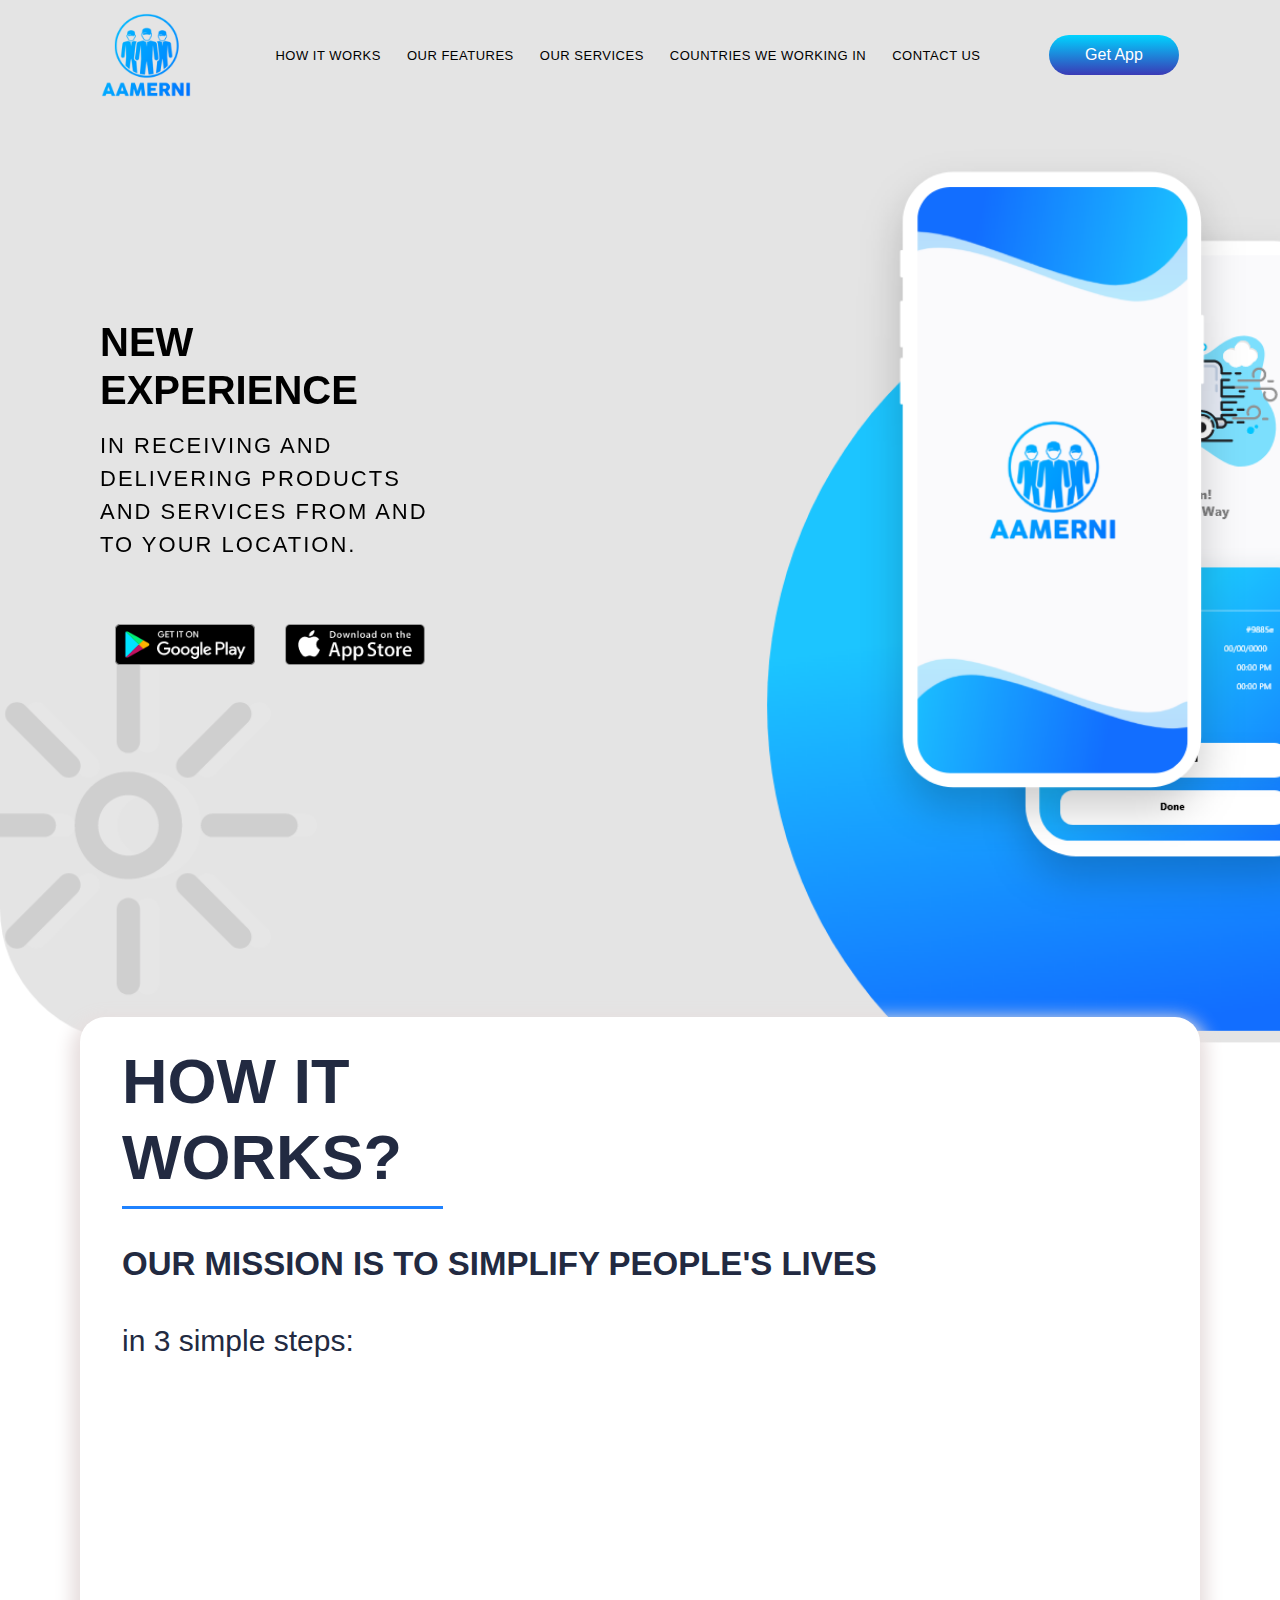
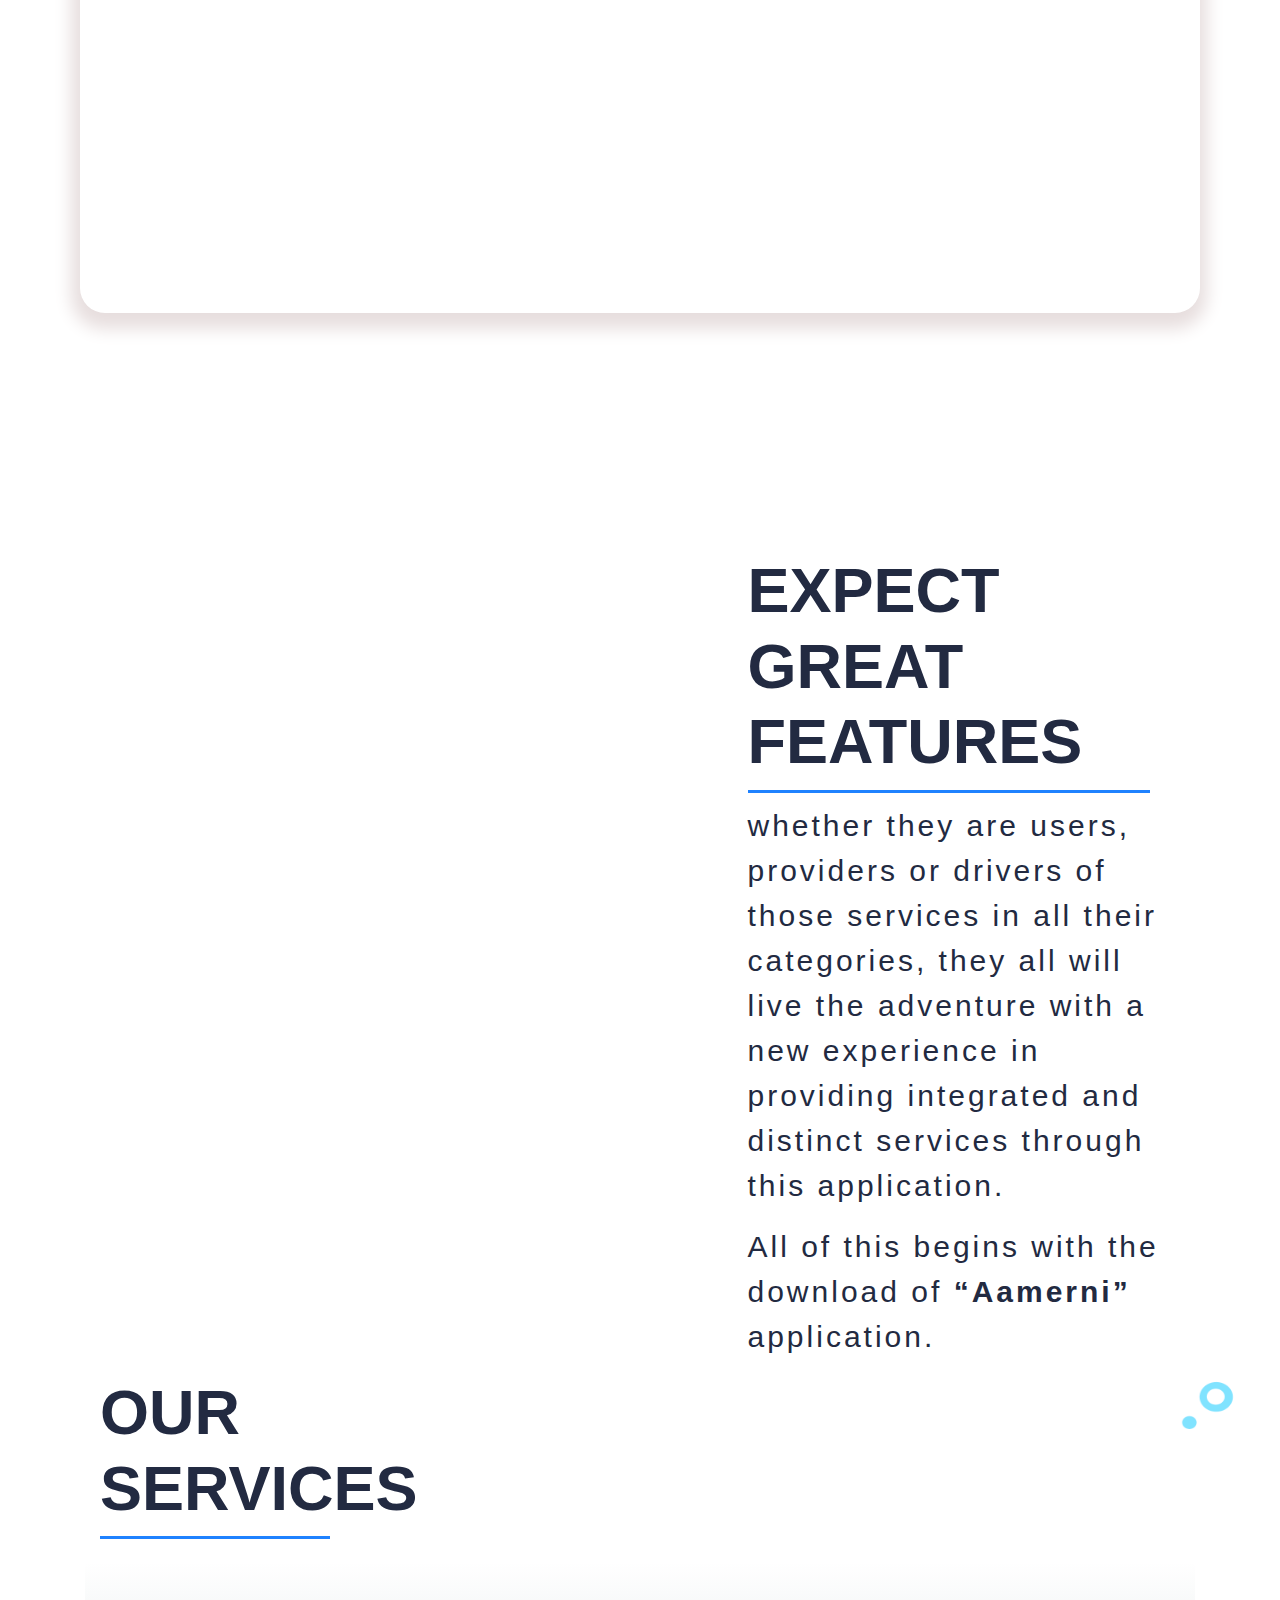
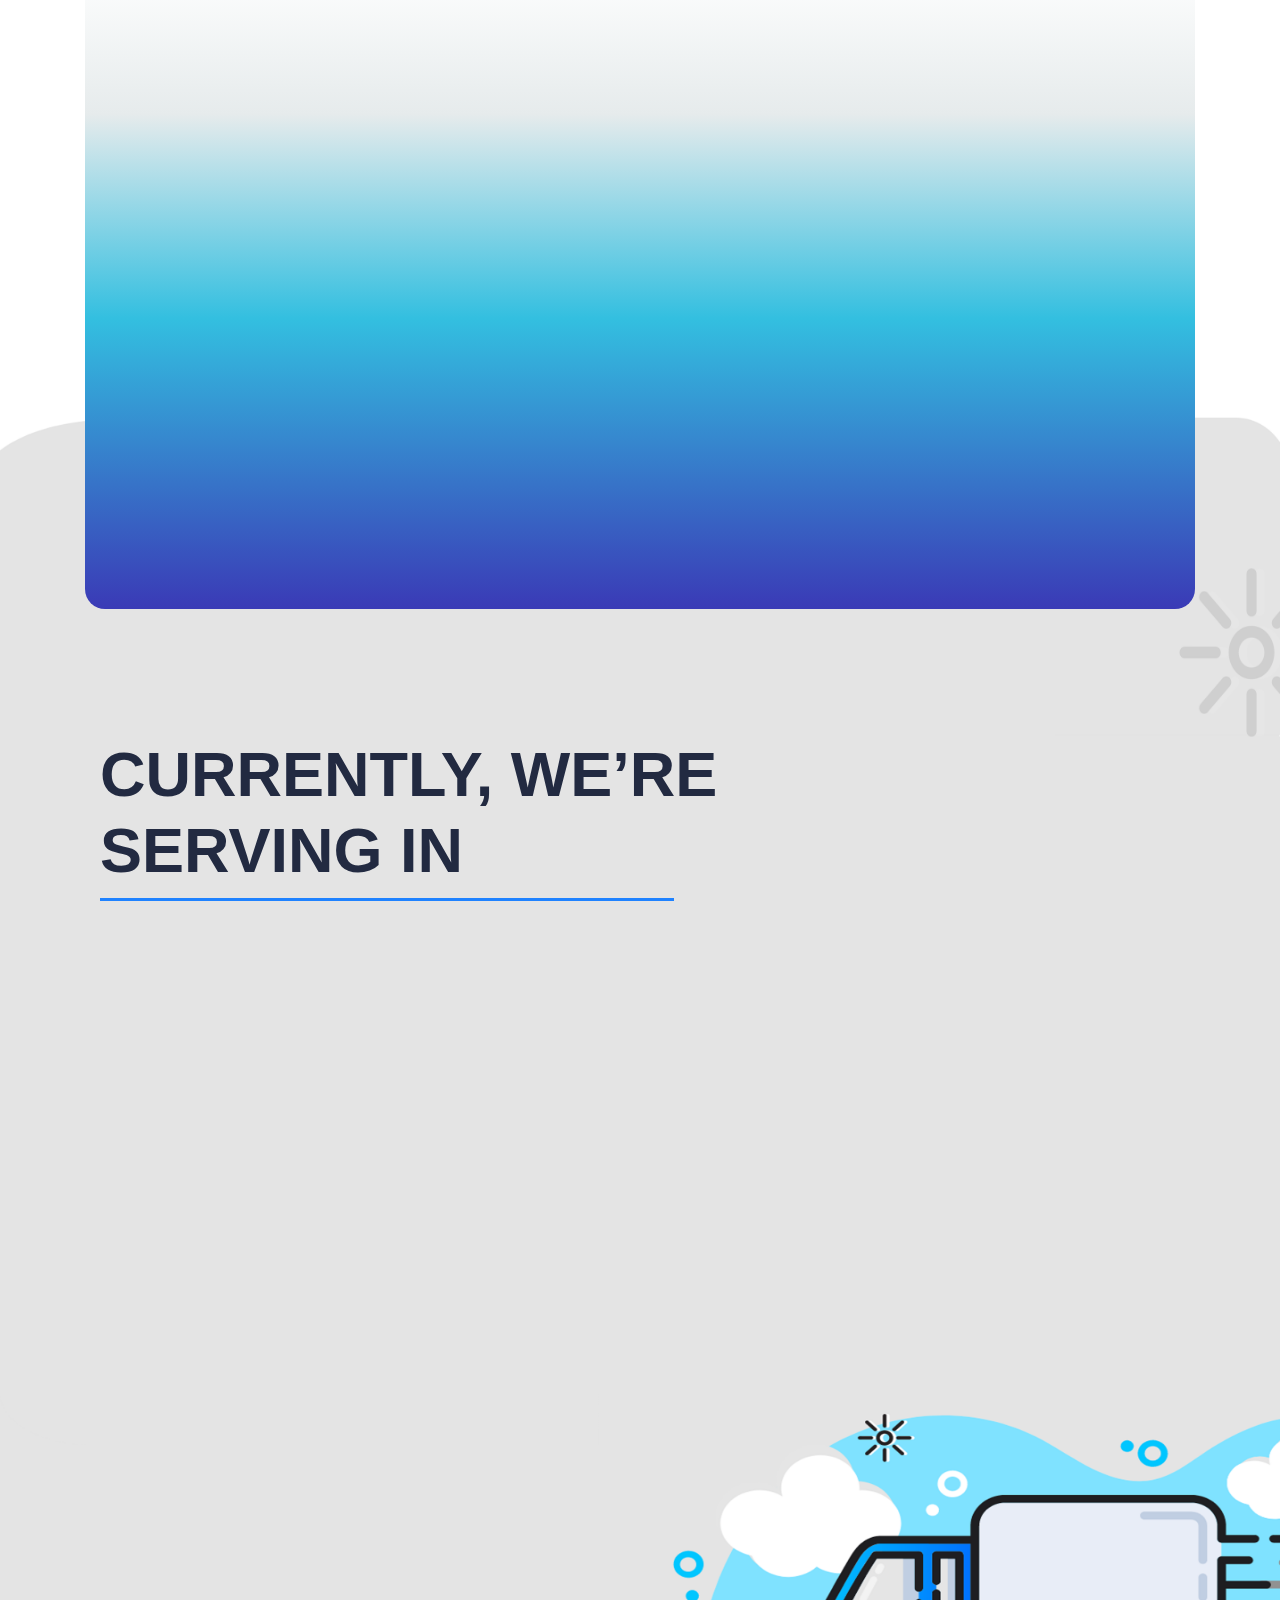
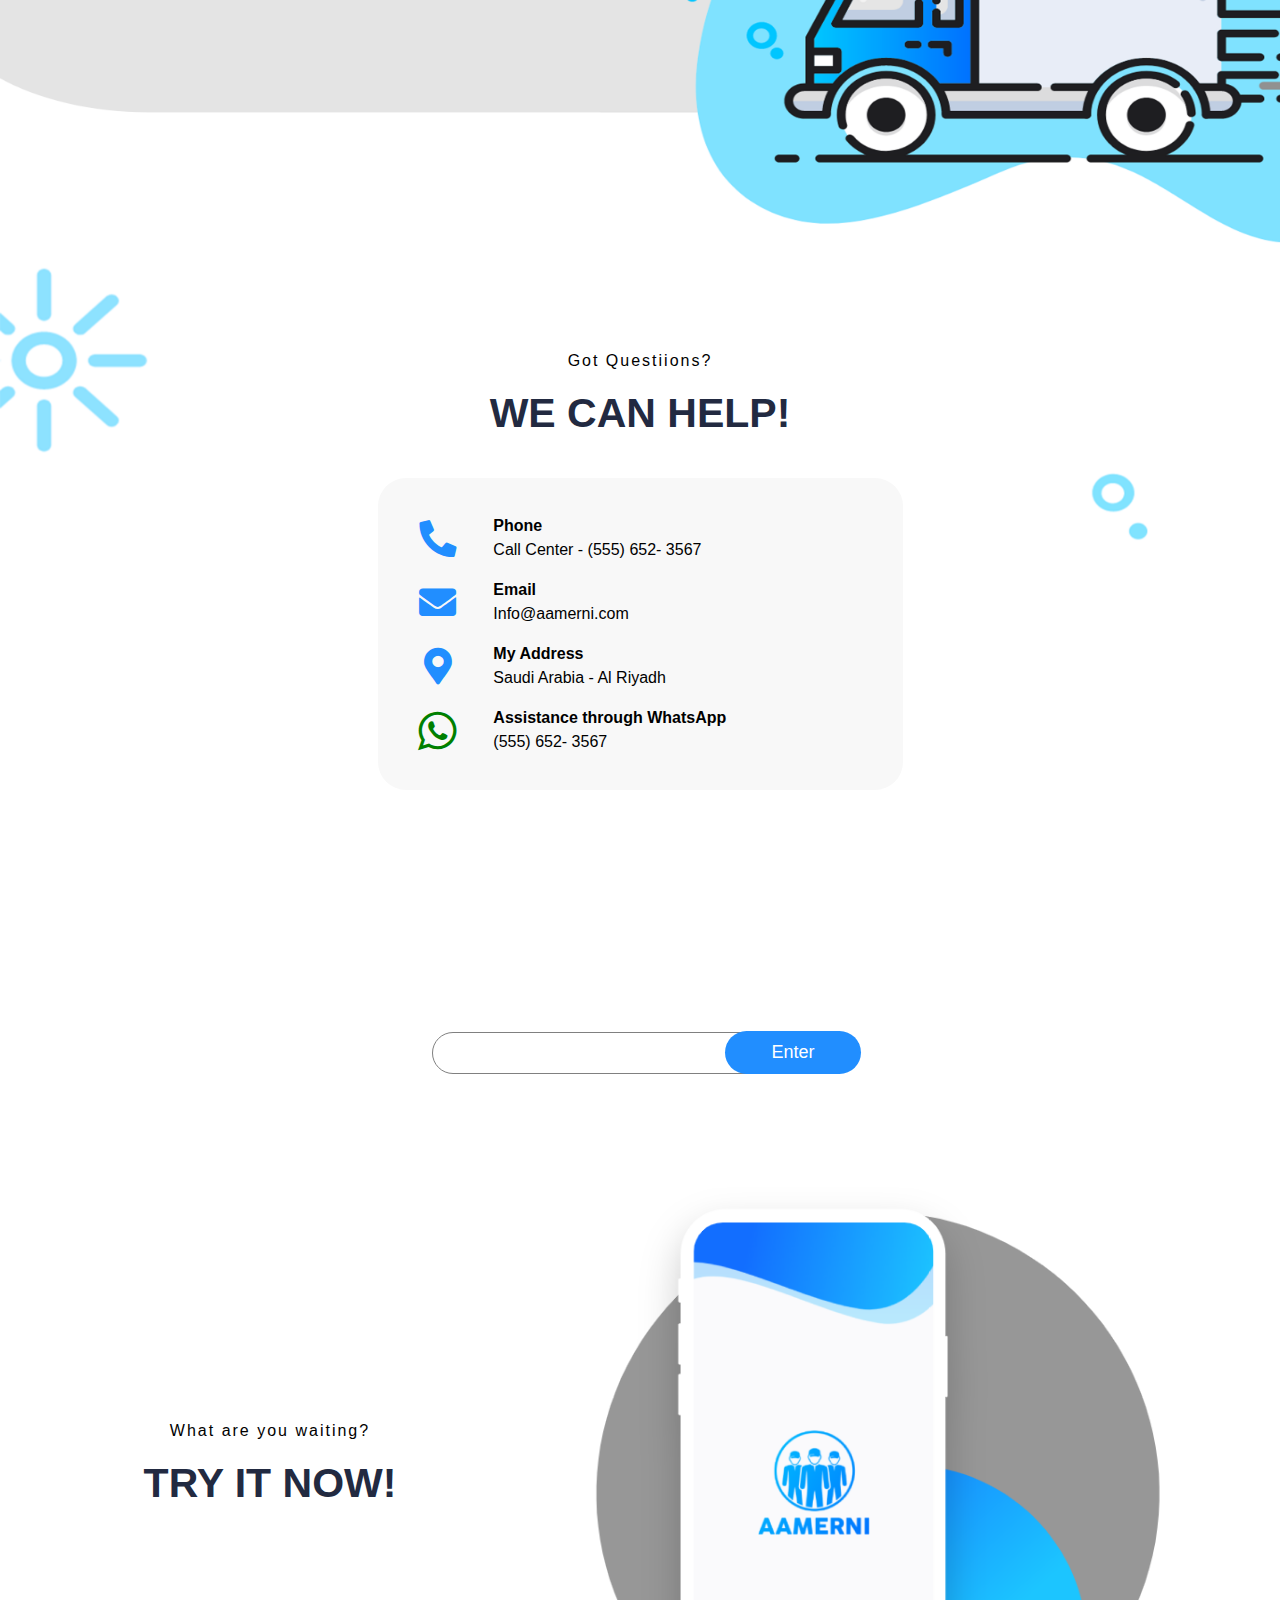
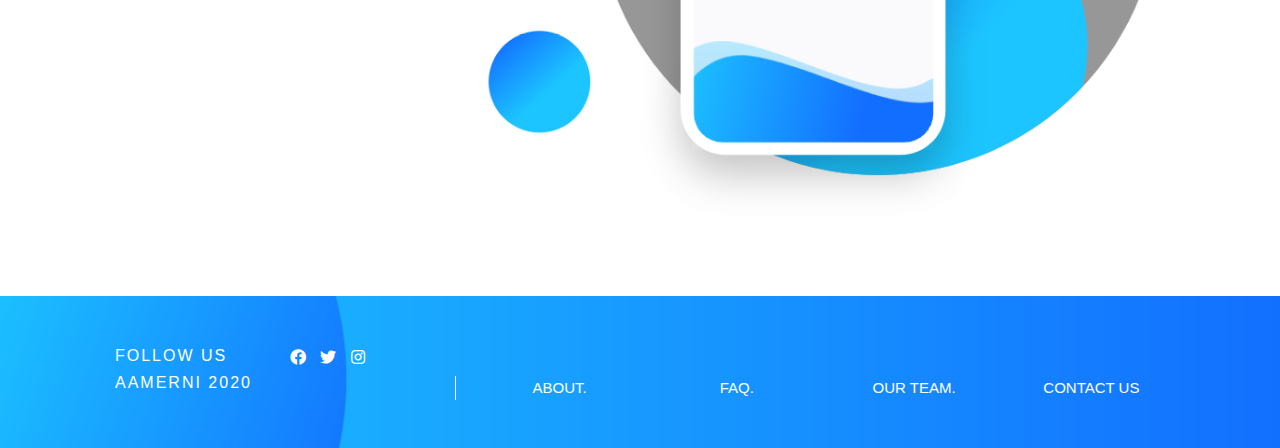
<file: index.html>
<!DOCTYPE html>
<html lang="">

<head>
    <meta charset="utf-8">
    <meta http-equiv="X-UA-Compatible" content="IE=edge">
    <meta name="viewport" content="width=device-width, initial-scale=1">
    <title>Aamerni</title>
    <link rel="stylesheet" href="http://www.w3schools.com/lib/w3.css">
    <link rel="stylesheet" href="https://stackpath.bootstrapcdn.com/bootstrap/4.3.1/css/bootstrap.min.css">
    <link rel="stylesheet" href="https://use.fontawesome.com/releases/v5.8.1/css/all.css">
    <link rel="stylesheet" href="https://cdnjs.cloudflare.com/ajax/libs/font-awesome/4.7.0/css/font-awesome.min.css">
    <link href="https://unpkg.com/aos@2.3.1/dist/aos.css" rel="stylesheet">
    <link rel="icon" href="./images/favicon.ico" sizes="any">
    <link rel="stylesheet" href="css/style.css">
</head>

<body>
    <div class="headParent">
        <section class="header">
            <div class="container">
                <!-- navbar -->
                <nav class="navbar navbar-expand-lg navbar-light bg-light">
                    <a class="navbar-brand" href="#">
                        <img class="img-fluid" src="./images/logo.png" alt="">
                    </a>
                    <button class="navbar-toggler" type="button" data-toggle="collapse"
                        data-target="#navbarSupportedContent" aria-controls="navbarSupportedContent"
                        aria-expanded="false" aria-label="Toggle navigation">
                        <span class="navbar-toggler-icon"></span>
                    </button>

                    <div class="collapse navbar-collapse" id="navbarSupportedContent">
                        <ul class="navbar-nav m-auto">
                            <li class="nav-item ">
                                <a class="nav-link" href="#howItWorks">HOW IT WORKS</a>
                            </li>
                            <li class="nav-item">
                                <a class="nav-link" href="#features">OUR FEATURES</a>
                            </li>
                            <li class="nav-item">
                                <a class="nav-link" href="#OURSERVICES">OUR SERVICES</a>
                            </li>
                            <li class="nav-item">
                                <a class="nav-link" href="#countries">COUNTRIES WE WORKING IN</a>
                            </li>
                            <li class="nav-item">
                                <a class="nav-link" href="#subscribe">CONTACT US</a>
                            </li>
                            <!-- <li class="nav-item">
                    <button type="button" class="btn btn-download">Get App</button>
                </li> -->
                        </ul>
                        <form class="form-inline my-2 my-lg-0">
                            <button type="button" class="btn btn-download">Get App</button>
                        </form>
                    </div>
                </nav>
            </div>
            <!-- content -->

            <!-- -------------------------banner section---------------- -->
            <section id="banner" class="banner">
                <div class="container">
                    <div class="row">
                        <div class=" col-xs-12 col-md-6 col-lg-4 " data-aos="fade-right">
                            <h2 class="title">NEW EXPERIENCE</h2>
                            <p class="para">
                                IN RECEIVING AND DELIVERING PRODUCTS AND SERVICES FROM AND TO YOUR LOCATION.
                            </p>
                            <div class="row ">
                                <div class="col-6 storeDiv">
                                    <img src="images/store 1.png" class="img-fluid " data-aos="fade-left">
                                </div>
                                <div class="col-6 storeDiv">
                                    <img src="images/store 2.png" class="img-fluid" data-aos="fade-left">
                                </div>
                            </div>
                        </div>
                        <div class="d-none d-lg-block col-lg-8">
                            <!-- <img src="images/Phone.png" class="img-fluid" data-aos="fade-left"> -->
                        </div>
                    </div>
                </div>
            </section>
        </section>

        <!-- -------------------------How it works section---------------- -->
        <section id="HowItWorks" class="HowItWorks">
            <div class="container">
                <div class="col-12 col-sm-4">
                    <h2 class="titleBold">How it works?</h2>
                </div>
                <p class="paraBold">
                    our Mission is to simplify people's lives
                </p>
                <p class="lessBold">
                    in 3 simple steps:
                </p>
                <div class="row text-center">
                    <div class="col-12 col-md-4" data-aos="flip-left">
                        <img class="img-fluid" src="./images/w1.png" alt="">
                        <p class="Bold">1</p>
                        <p class="litePara">
                            Customer Opens App On Phone And Select A Service Or Make An Order.
                        </p>
                    </div>
                    <div class="col-12 col-md-4" data-aos="flip-left">
                        <img class="img-fluid" src="./images/w2.png" alt="">
                        <p class="Bold">2</p>
                        <p class="litePara">
                            Captain Connects With Customer & Accepts His Order.
                        </p>
                    </div>
                    <div class="col-12 col-md-4" data-aos="flip-left">
                        <img class="img-fluid" src="./images/w3.png" alt="">
                        <p class="Bold">3</p>
                        <p class="litePara">
                            Captain Executes Customer's Order In Minutes
                        </p>
                    </div>
                </div>

            </div>
        </section>

    </div>
    <section class="features" id="features">
        <div class="container">
            <div class="row">
                <div class="col-12 col-md-7" data-aos="zoom-in">
                    <img class="img-fluid" src="./images/features.png" alt="">
                </div>
                <div class="col-12 col-md-5">
                    <h2 class="titleBold">Expect great Features</h2>
                    <p class="litePara">
                        whether they are users, providers or drivers of those services in all their categories, they all
                        will live the adventure with a new experience in providing integrated and distinct services
                        through this application.
                    </p>
                    <p class="litePara mt-2">
                        All of this begins with the download of <span class="Bold">“Aamerni”</span> application.
                    </p>
                </div>
            </div>
        </div>
    </section>
    <div class="withBg">
        <section class="OUR SERVICES" id="OURSERVICES">
            <div class="container">
                <div class="col-12 col-sm-3">
                    <h2 class="titleBold">OUR SERVICES</h2>
                </div>
                <div class="services">
                    <div class="row">
                        <div class="col-12 col-md-2" data-aos="fade-left">
                            <div class="item item1">
                                <div class="content">
                                    <p class="card-text">Bakery, Sweets & Roasters</p>
                                </div>
                            </div>
                        </div>

                        <div class="col-12 col-md-2" data-aos="fade-left">
                            <div class="item item2">
                                <div class="content">
                                    <p class="card-text">Meat & Poultry</p>
                                </div>
                            </div>
                        </div>

                        <div class="col-12 col-md-2" data-aos="fade-left">
                            <div class="item item3">
                                <div class="content">
                                    <p class="card-text">Laundry Services</p>
                                </div>
                            </div>
                        </div>

                        <div class="col-12 col-md-2" data-aos="fade-left">
                            <div class="item item4">
                                <div class="content">
                                    <p class="card-text">Supermarket, Vegetables & Fruits</p>
                                </div>
                            </div>
                        </div>

                        <div class="col-12 col-md-2" data-aos="fade-left">
                            <div class="item item5">
                                <div class="content">
                                    <p class="card-text">Restaurants & Cafes</p>
                                </div>
                            </div>
                        </div>
                    </div>

                    <div class="row">
                        <div class="col-12 col-md-2" data-aos="fade-left">
                            <div class="item item6">
                                <div class="content">
                                    <p class="card-text">Other Services</p>
                                </div>
                            </div>
                        </div>

                        <div class="col-12 col-md-2" data-aos="fade-left">
                            <div class="item item7">
                                <div class="content">
                                    <p class="card-text">Logistics Services</p>
                                </div>
                            </div>
                        </div>

                        <div class="col-12 col-md-2" data-aos="fade-left">
                            <div class="item item8">
                                <div class="content">
                                    <p class="card-text">Flowers, Gifts & Bookstores</p>
                                </div>
                            </div>
                        </div>

                        <div class="col-12 col-md-2" data-aos="fade-left">
                            <div class="item item9">
                                <div class="content">
                                    <p class="card-text">Water, Diesel & Replacement of Gas Cylinder Services</p>
                                </div>
                            </div>
                        </div>

                        <div class="col-12 col-md-2" data-aos="fade-left">
                            <div class="item item10">
                                <div class="content">
                                    <p class="card-text">Pharmacies & Cosmetics</p>
                                </div>
                            </div>
                        </div>
                    </div>
                </div>
            </div>
        </section>

        <section class="countries" id="countries">
            <div class="container">
                <div class="col-12 col-md-7">
                    <h2 class="titleBold">CURRENTLY, WE’RE SERVING IN</h2>
                </div>
                <div class="row country">
                    <div class="col-12 col-sm-3" data-aos="zoom-in-up">
                        <img class="img-fluid" src="./images/flag-7.png" alt="">
                    </div>
                    <div class="col-12 col-sm-3" data-aos="zoom-in-up">
                        <img class="img-fluid" src="./images/flag-5.png" alt="">
                    </div>
                    <div class="col-12 col-sm-3" data-aos="zoom-in-up">
                        <img class="img-fluid" src="./images/flag-2.png" alt="">
                    </div>
                    <div class="col-12 col-sm-3" data-aos="zoom-in-up">
                        <img class="img-fluid" src="./images/flag-3.png" alt="">
                    </div>
                </div>

                <div class="row country">
                    <div class="col-12 col-sm-3" data-aos="zoom-in-up">
                        <img class="img-fluid" src="./images/flag-6.png" alt="">
                    </div>
                    <div class="col-12 col-sm-3" data-aos="zoom-in-up">
                        <img class="img-fluid" src="./images/flag-8.png" alt="">
                    </div>
                    <div class="col-12 col-sm-3" data-aos="zoom-in-up">
                        <img class="img-fluid" src="./images/flag-1.png" alt="">
                    </div>
                    <div class="col-12 col-sm-3" data-aos="zoom-in-up">
                        <img class="img-fluid" src="./images/flag-4.png" alt="">
                    </div>
                </div>
            </div>
        </section>


        <section class="help text-center">
            <div class="container">
                <p class="para">Got Questiions?</p>
                <h2 class="titleBoldnoLine">WE CAN HELP!</h2>
                <div class="row contactDiv">
                    <div class="col-12 col-md-6">

                        <div class="contact ">
                            <div class="row item">
                                <div class="col-2 icon">
                                    <i class="fas fa-phone fa-rotate-90"></i>
                                </div>
                                <div class="col-10">
                                    <p class="boldBlack">Phone</p>
                                    <p class="Black">Call Center - (555) 652- 3567</p>
                                </div>
                            </div>

                            <div class="row item">
                                <div class="col-2 icon">
                                    <i class="fas fa-envelope"></i>
                                </div>
                                <div class="col-10">
                                    <p class="boldBlack">Email</p>
                                    <p class="Black">Info@aamerni.com</p>
                                </div>
                            </div>

                            <div class="row item">
                                <div class="col-2 icon">
                                    <i class="fas fa-map-marker-alt"></i>
                                </div>
                                <div class="col-10">
                                    <p class="boldBlack">My Address</p>
                                    <p class="Black">Saudi Arabia - Al Riyadh</p>
                                </div>
                            </div>

                            <div class="row item">
                                <div class="col-2 icon">
                                    <i class="fa fa-whatsapp" style="color:green"></i>
                                </div>
                                <div class="col-10">
                                    <p class="boldBlack">Assistance through WhatsApp</p>
                                    <p class="Black">(555) 652- 3567</p>
                                </div>
                            </div>
                        </div>
                    </div>
                </div>
            </div>
        </section>
    </div>

    <section class="subscribe" id="subscribe">
        <div class="container">
            <div class="row text-center subscribe">
                <div class="col-12 col-md-6">
                    <div class=" d-flex  justify-content-center" data-aos="zoom-in-down">
                        <h2 class="titleBoldnoLine">Subscribe Newsletter And receive best offers!</h2>
                    </div>
                    <div class="form-control">
                        <input type="text" class="input" />
                        <button class="btn">Enter</button>
                    </div>
                </div>
            </div>
        </div>
    </section>

    <section class="download">
        <div class="container">
            <div class="row">
                <div class="col-12 col-md-4 downloadTxt">
                   <div>
                    <p class="para">What are you waiting?</p>
                    <h2 class="titleBoldnoLine">TRY IT NOW!</h2>

                    <div class="row ">
                        <div class="col-12 col-md-6 storeDiv">
                            <img src="images/store 1.png" class="img-fluid " data-aos="fade-left">
                        </div>
                        <div class="col-12 col-md-6 storeDiv">
                            <img src="images/store 2.png" class="img-fluid" data-aos="fade-left">
                        </div>
                    </div>
                   </div>
                </div>
                <div class="col-12 col-md-8 mobileBg">
                    
                </div>
            </div>
        </div>
    </section>

    <section class="footer">
        <div class="container">
            <div class="row">
                <div class="col-12 col-md-4">
                    <div class="row">
                        <div class="col-6">
                            <p class="para">
                                FOLLOW US
                            </p>
                            <p class="para">
                                AAMERNI 2020
                            </p>
                        </div>
                        <div class="col-6">
                            <i class="fab fa-facebook-f"></i>
                            <i class="fab fa-twitter"></i>
                            <i class="fab fa-instagram"></i>
                        </div>
                    </div>
                </div>
                <div class="col-12 col-md-8 links">
                    <div class="row linksDiv">
                        <div class="col-12 col-md-3">
                            <a href="#">ABOUT.</a>
                        </div>
                        <div class="col-12 col-md-3">
                            <a href="#">FAQ.</a>
                        </div>
                        <div class="col-12 col-md-3">
                            <a href="#">OUR TEAM.</a>
                        </div>
                        <div class="col-12 col-md-3">
                            <a href="#">CONTACT US</a>
                        </div>
                    </div>
                </div>
            </div>

        </div>

    </section>


    <script src="https://unpkg.com/aos@2.3.1/dist/aos.js"></script>
    <script src="https://code.jquery.com/jquery-3.3.1.slim.min.js"></script>
    <script src="https://cdnjs.cloudflare.com/ajax/libs/popper.js/1.14.7/umd/popper.min.js"></script>
    <script src="https://stackpath.bootstrapcdn.com/bootstrap/4.3.1/js/bootstrap.min.js"></script>
    <script src="js/main.js"></script>

</body>

</html>
</file>
<file: css/style.css>
body {
  font-family: Open Sans, sans-serif;
  color: #000;
}

.navbar-brand img {
  width: 90px;
}

p.para {
  font-size: 19px;
  letter-spacing: 2px;
}

.titleBold {
  font-weight: bold;
  font-size: 63px;
  text-transform: uppercase;
  color: #222a41;
}
.titleBold::after {
  content: "";
  background: #1f82ff 0% 0% no-repeat padding-box;
  display: block;
  height: 3px;
  width: 93%;
  margin: 10px 0;
}

.titleBoldnoLine {
  font-weight: bold;
  font-size: 41px;
  text-transform: uppercase;
  color: #222a41;
}

.paraBold {
  font-weight: bold;
  font-size: 33px;
  color: #222a41;
  text-transform: uppercase;
  margin: 30px 0;
}

.lessBold {
  font-weight: 200;
  font-size: 30px;
  color: #222a41;
  margin: 30px 0;
}

.litePara {
  font-size: 30px;
  color: #222a41;
  letter-spacing: 3px;
}

.Bold {
  font-size: 30px;
  color: #222a41;
  font-weight: bold;
}

/* ------------banner-------------- */
.header {
  background-image: url("../images/Background.png");
  background-size: cover;
}
.header .bg-light {
  background-color: transparent !important;
}
.header .navbar-light .navbar-brand,
.header .navbar-light .navbar-nav .nav-link {
  color: #000;
  transition: all ease 0.5s;
}
.header .navbar-light .navbar-nav .nav-link:focus,
.header .navbar-light .navbar-nav .nav-link:hover {
  color: #126eff;
}
.header .navbar-light .navbar-brand {
  font-size: 22px;
  font-weight: 700;
}
.header .navbar-light .navbar-nav .nav-link {
  font-size: 13px;
  font-weight: 500;
  letter-spacing: 0.5px;
  padding: 0 13px;
  line-height: 3;
}
.header ul.navbar-nav {
  display: flex;
  align-items: baseline;
}
.header .btn-download {
  background: linear-gradient(0deg, #3a3ab6 0%, #00d4ff 100%);
  padding: 8px 25px;
  border-radius: 28px;
  color: white;
  width: 130px;
  border: none;
}
.header .logo {
  margin-top: 170px;
}
.header .banner {
  padding: 13em 0 24em 0;
}
.header .banner .row {
  display: flex;
  align-items: center;
}
.header .banner .row .title {
  font-size: 40px;
  font-weight: bold;
}
.header .banner .row .para {
  font-size: 22px;
  text-align: left;
  margin: 15px 0;
}
.header .banner .storeDiv {
  margin: 3em 0;
}

/* ------------HowItWorks-------------- */
.HowItWorks {
  background-color: #fff;
  margin: 5em;
  box-shadow: -1px 8px 17px 8px #e7dede;
  position: relative;
  bottom: 10em;
  border-radius: 25px;
  padding: 27px;
}
.HowItWorks .Bold {
  font-weight: bold;
  font-size: 52px;
  color: #222a41;
  margin: 15px 0 0 0;
}
.HowItWorks .row.col-12 {
  text-align: center;
}

/* ---------------services--------------------- */
.withBg {
  background-image: url("../images/bg.png");
  background-size: 100% 100%;
}

.services {
  background: linear-gradient(0deg, #3a3ab6 0%, #33bfe0 44%, #e6ebec 75%, white 98%);
  border-radius: 20px;
}
.services .col-md-2 {
  max-width: 20%;
}
.services .row {
  display: flex;
  justify-content: center;
  padding: 1em;
}
.services .item {
  background-size: inherit;
  background-repeat: no-repeat;
  padding: 8em 0 0 0;
  border-radius: 9px 9px 20px 23px;
  margin: 1em 0;
}
.services .content {
  justify-content: center;
  padding: 14px;
  background: #fff;
  border-radius: 20px;
  height: 8em;
  display: flex;
  align-items: center;
}
.services .content p.card-text {
  font-size: 19px;
  text-align: center;
  line-height: 1;
}
.services .item1 {
  background-image: url("../images/bakery.png");
}
.services .item2 {
  background-image: url("../images/beef.png");
}
.services .item3 {
  background-image: url("../images/dryclean.png");
}
.services .item4 {
  background-image: url("../images/supermarket.png");
}
.services .item5 {
  background-image: url("../images/coffee.png");
}
.services .item6 {
  background-image: url("../images/others.png");
}
.services .item7 {
  background-image: url("../images/logistics.png");
}
.services .item8 {
  background-image: url("../images/booksandgifts.png");
}
.services .item9 {
  background-image: url("../images/gasandwater.png");
}
.services .item10 {
  background-image: url("../images/pharmacy.png");
}

/* ---------------help--------------------- */
.help {
  margin-top: 42em;
  /* ---------------contact--------------------- */
}
.help .contactDiv {
  display: flex;
  justify-content: center;
}
.help .contact {
  background-color: #f8f8f8;
  padding: 20px;
  text-align: left;
  margin: 2em 0 3em 0;
  border-radius: 28px;
  text-align: left;
}
.help .contact .row {
  display: flex;
  justify-content: center;
  align-items: center;
}
.help .contact .fas {
  color: #218eff;
  font-size: 37px;
}
.help .contact .item {
  margin: 1em 0 !important;
  color: #000;
}
.help .contact .item .boldBlack {
  font-weight: bold;
}
.help .contact .item p {
  margin-bottom: 0;
}
.help .contact .item .icon {
  display: flex;
  justify-content: center;
}

/* ---------------countries--------------------- */
.countries {
  margin-top: 8em;
}
.countries .country img {
  margin: 1em;
}

/* --------------subscribe--------------------- */
.subscribe {
  display: flex;
  justify-content: center;
}
.subscribe .form-control {
  position: relative;
  width: 84%;
  margin: 2em auto;
  border: none;
}
.subscribe .input {
  border: 1px solid gray;
  border-radius: 50px;
  /* box-shadow: 0 4px 5px rgba(0, 0, 0, 0.2); */
  display: block;
  font-family: "Muli", sans-serif;
  font-size: 14px;
  height: 42px;
  padding: 12px 25px;
  width: 100%;
}
.subscribe .btn {
  background-color: #218eff;
  border: 0;
  border-radius: 50px;
  color: #fff;
  font-size: 18px;
  height: 43px;
  padding: 8px 46px;
  position: absolute;
  top: 5px;
  right: 0;
}
.subscribe .input:focus,
.subscribe .btn:focus {
  outline: 0;
}

/* --------------download--------------------- */
.download {
  margin: 4em 0;
}
.download .mobileBg {
  background-image: url(../images/download.png);
  padding: 21em 0 21em 0;
  background-repeat: no-repeat;
  background-size: cover;
}

.col-12.col-md-6.storeDiv {
  padding: 5px;
  padding-left: 0;
}

.footer {
  background-image: url("../images/footerBg.png");
  background-repeat: no-repeat;
  background-size: cover;
  padding: 3em 0;
}
.footer .links {
  border-left: 1px solid white;
  border-left: 1px solid white;
  display: flex;
  align-items: center;
  margin-top: 2em;
}
.footer a {
  color: white;
  font-size: 15px;
  width: 100%;
  margin: 0;
}
.footer a:hover {
  color: #0056b3;
  text-decoration: none;
}
.footer .para,
.footer .fab {
  color: #fff;
  font-size: 16px;
  margin-bottom: 3px;
}
.footer .fa {
  font-size: 20px;
}
.footer .fab {
  margin: 5px;
}

.w3-container img {
  text-align: center;
}

@media screen and (max-width: 1440px) and (min-width: 1024px) {
  html,
body {
    width: 100%;
    overflow-x: hidden;
  }

  /* white space */
  .row {
    max-width: 100% !important;
    margin: 0 auto !important;
  }
}
@media screen and (max-width: 768px) and (min-width: 320px) {
  html,
body {
    width: 100%;
    overflow-x: hidden;
  }

  /* white space */
  .row {
    max-width: 1140px;
    margin: 0 auto;
  }

  .mobileBg {
    background-image: url("../images/download.png");
    padding: 21em 0 0 0 !important;
    background-repeat: no-repeat;
    background-size: contain;
  }

  .withBg {
    background-size: cover;
    background-repeat: no-repeat;
    margin: 3em 0;
  }

  .services .col-md-2 {
    max-width: 100%;
  }

  .services .item {
    background-size: 100%;
  }

  .titleBold {
    font-weight: bold;
    font-size: 49px;
  }

  .litePara {
    font-size: 24px;
    color: #222a41;
    letter-spacing: 0px;
  }

  .HowItWorks {
    background-color: #fff;
    margin: 1em;
    padding: 20px;
  }
  .HowItWorks .col-12.col-sm-4 {
    padding: 0;
  }

  .lessBold {
    font-size: 28px;
  }

  .paraBold {
    font-weight: bold;
    font-size: 25px;
  }

  .titleBold {
    font-weight: bold;
    font-size: 44px;
    text-transform: uppercase;
    color: #222a41;
  }

  .header .banner {
    padding: 5em 0 9em 0;
  }

  .header .banner .row .para {
    font-size: 18px;
    margin: 15px 0;
    text-align: left;
  }

  .navbar-brand img {
    width: 60px;
  }

  .HowItWorks img {
    width: 132px;
  }

  li.nav-item {
    margin: auto;
  }

  button.btn.btn-download {
    margin: auto;
  }

  .help {
    margin-top: 1em;
  }

  .download {
    margin: 4em 0;
    padding: 3px;
    background-repeat: no-repeat;
    background-size: cover;
  }

  .footer .para,
.footer .fab {
    font-size: 13px;
  }

  .countries .country {
    display: flex;
    justify-content: center;
    text-align: center;
  }

  .HowItWorks {
    bottom: 9em;
  }

  .titleBoldnoLine {
    font-weight: bold;
    font-size: 25px;
    text-transform: uppercase;
    color: #222a41;
  }

  .downloadTxt {
    text-align: center;
    display: flex;
    align-items: center;
    justify-Content: center;
    padding: 0;
  }

  p.para {
    font-size: 13px;
    letter-spacing: 2px;
  }
}
@media screen and (max-width: 768px) and (min-width: 321px) {
  .services .item {
    background-size: cover;
  }
}
@media screen and (min-width: 768px) {
  .logo img {
    width: 180px;
  }
}
@media screen and (max-width: 768px) and (min-width: 321px) {
  .services .item {
    background-size: cover;
  }
}
.downloadTxt {
  text-align: center;
  display: flex;
  align-items: center;
  justify-content: center;
}

p.para {
  font-size: 16px;
  letter-spacing: 2px;
}

.row.linksDiv {
  padding: 0;
  margin: 0 !important;
  width: 100%;
}
.row.linksDiv .col-12.col-md-3, .row.linksDiv .col-12.col-md-2 {
  text-align: center;
}
.row.linksDiv .download .storeDiv {
  padding: 0;
  margin: 1em 0;
}

i.fa {
  font-size: 45px;
  display: flex;
  align-items: center;
}

.HowItWorks .col-12.col-sm-4 {
  padding: 0;
}

.country .col-12.col-sm-3 {
  margin-top: 15px;
}

.services .col-12.col-md-2 {
  margin-top: 10px;
}

/*# sourceMappingURL=style.css.map */
</file>
